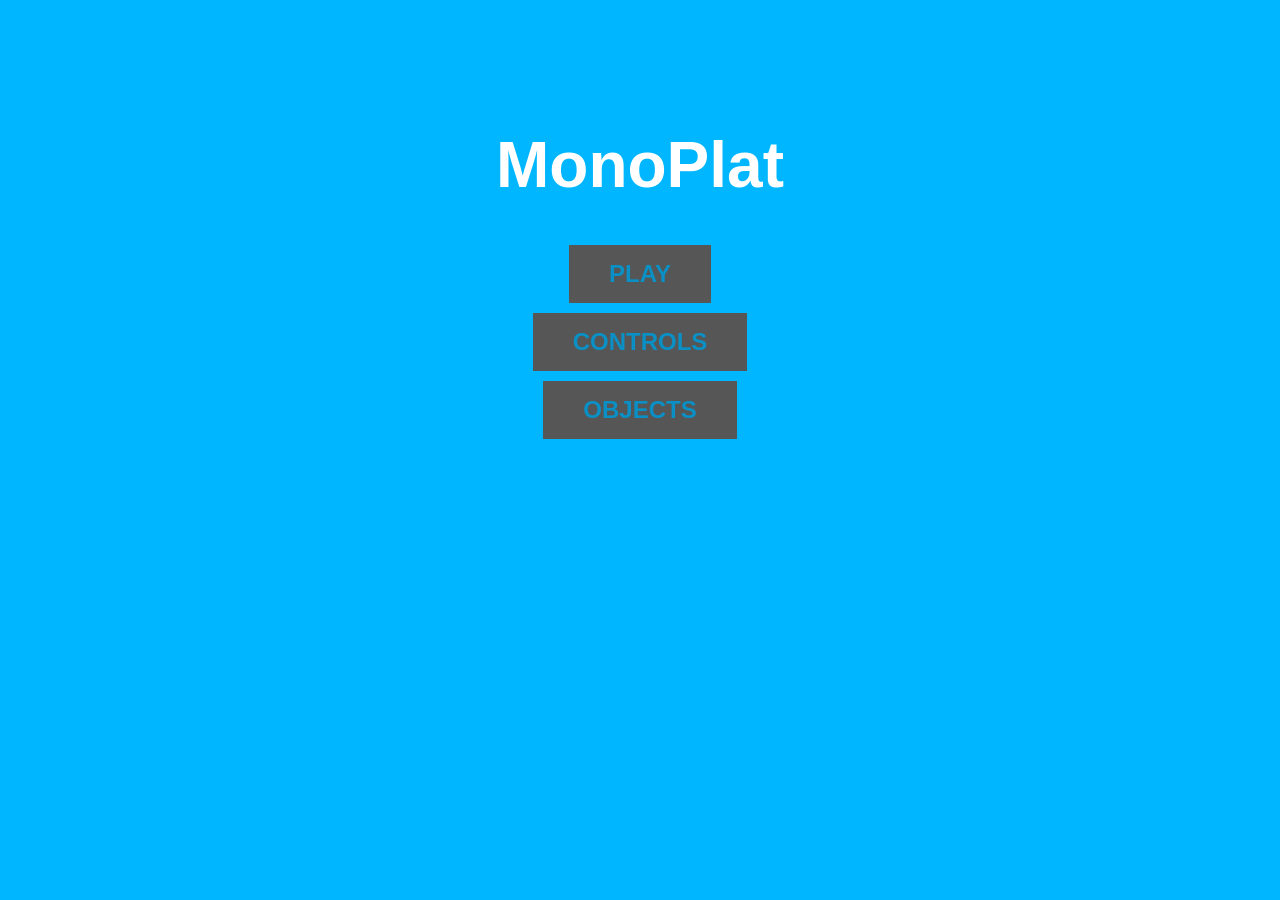
<file: index.html>
<!doctype html>
<html>
    <head>
        <title>MonoPlat Menu</title>
        <link rel="stylesheet" href="style.css">
    </head>
    <body>
        <h1>MonoPlat</h1>
        <a href="game.html"><button>PLAY</button></a>
        <a href="controls.html"><button>CONTROLS</button></a>
        <a href="dictionary.html"><button>OBJECTS</button></a>
    </body>
</html>
</file>
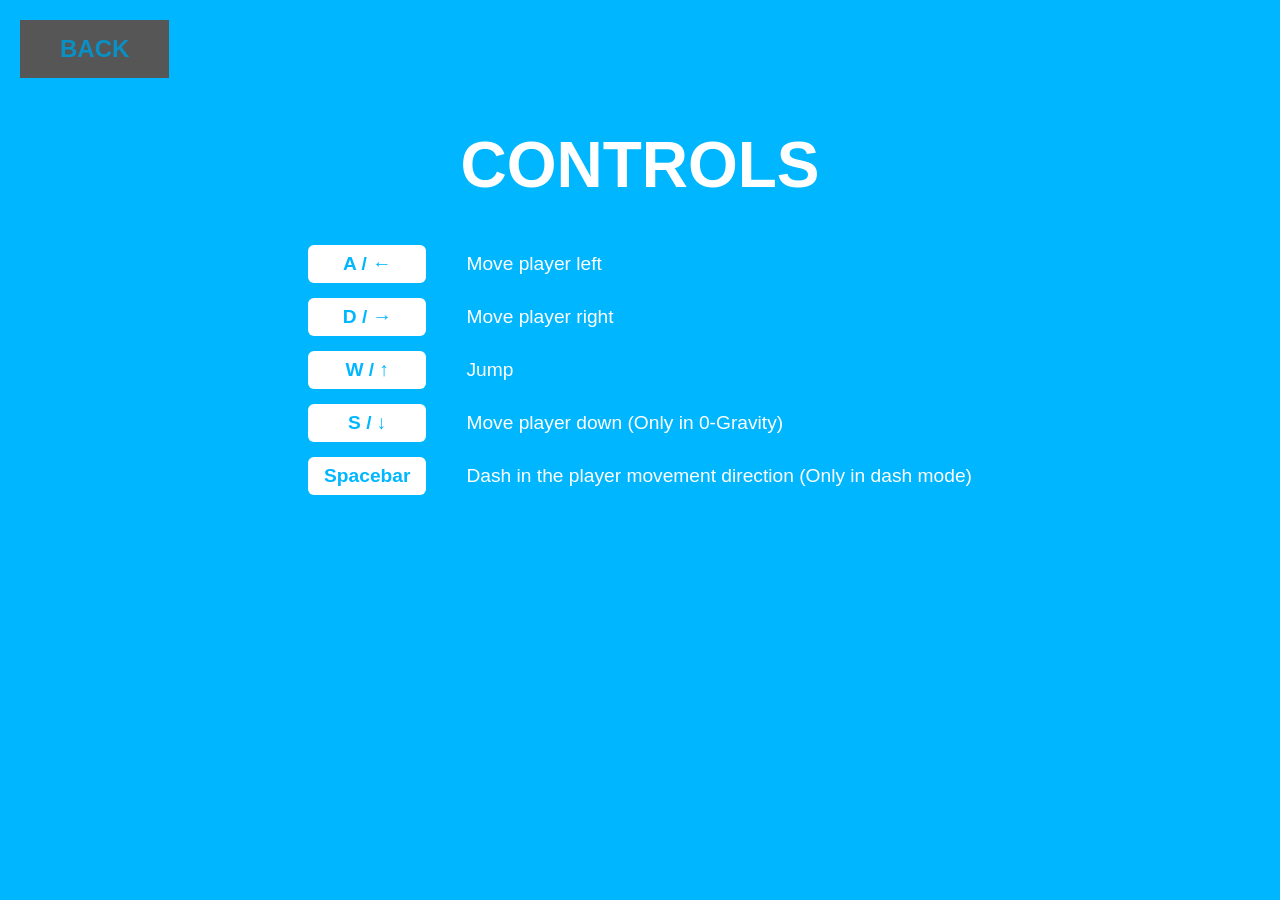
<file: controls.html>
<!DOCTYPE html>
<html>
    <head>
        <title>MonoPlat Controls</title>
        <link rel ="stylesheet" href = "style.css">
    </head>
    <body>
        <a href = "index.html"><button class = "back">BACK</button></a>
        <h1>CONTROLS</h1>
        <div class = "controlsDisplay">
            
            <div class = "hotkey">A / ←</div>
            <div class = "explanation">Move player left</div>

            <div class = "hotkey">D / →</div>
            <div class = "explanation">Move player right</div>

            <div class = "hotkey">W / ↑</div>
            <div class = "explanation">Jump</div>

            <div class = "hotkey">S / ↓</div>
            <div class = "explanation">Move player down (Only in 0-Gravity)</div>

            <div class = "hotkey">Spacebar</div>
            <div class = "explanation">Dash in the player movement direction (Only in dash mode)</div>

        </div>
    </body>
</html>
</file>
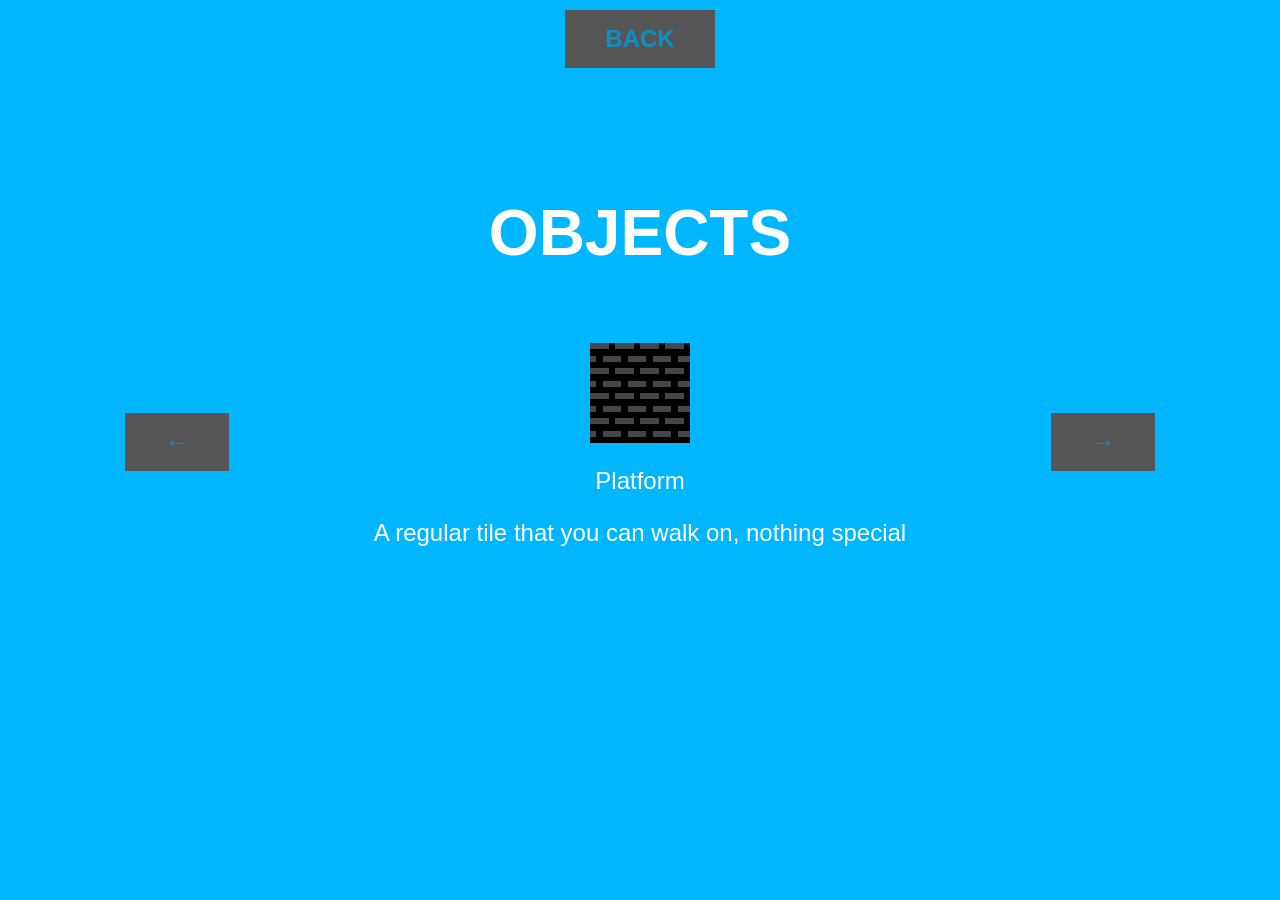
<file: dictionary.html>
<html>
    <head>
        <title>MonoPlat Objects</title>
        <link rel="stylesheet" href = "style.css">
    </head>
    <body>
        <a href="index.html"><button>BACK</button></a>
        <h1>OBJECTS</h1>

        <div style="display:flex; align-items:center; justify-content:center; gap: 20px;">
            <button onclick="navigate(-1)">←</button>
            <div id ="display">
                <img id="tile" src=""/>
                <p id="name"></p>
                <p id="desc"></p>
            </div>
            <button onclick="navigate(1)">→</button>
        </div>

        <script>
            const objects = [
                {name: "Platform", img: "platform.png", desc: "A regular tile that you can walk on, nothing special"},
                {name: "Magma", img: "spike.png", desc: "Decimates you as soon as you touch it"},
                {name: "Flag", img: "flag.png", desc: "Advances you to the next level"},
                {name: "Anti-Gravity", img: "grav.png", desc: "Eliminates gravity for that level"},
                {name: "Coolant", img: "invertSpike.png", desc: "Makes you immune to magma for that level"},
                {name: "Dash Core", img: "dash.png", desc: "Allows you to dash in the player's movement direction"},
            ];

            let current = 0;

            function show(index){
                document.getElementById("tile").src = objects[index].img;
                document.getElementById("name").textContent = objects[index].name;
                document.getElementById("desc").textContent = objects[index].desc;
            }
            function navigate(dir){
                const display = document.getElementById("display");
                display.style.opacity = 0;
                setTimeout(() => {
                    current = (current + dir + objects.length) % objects.length;
                    show(current);
                    display.style.opacity = 1;
                }, 300);
            }
            show(0);
        </script>

    </body>
</html>
</file>
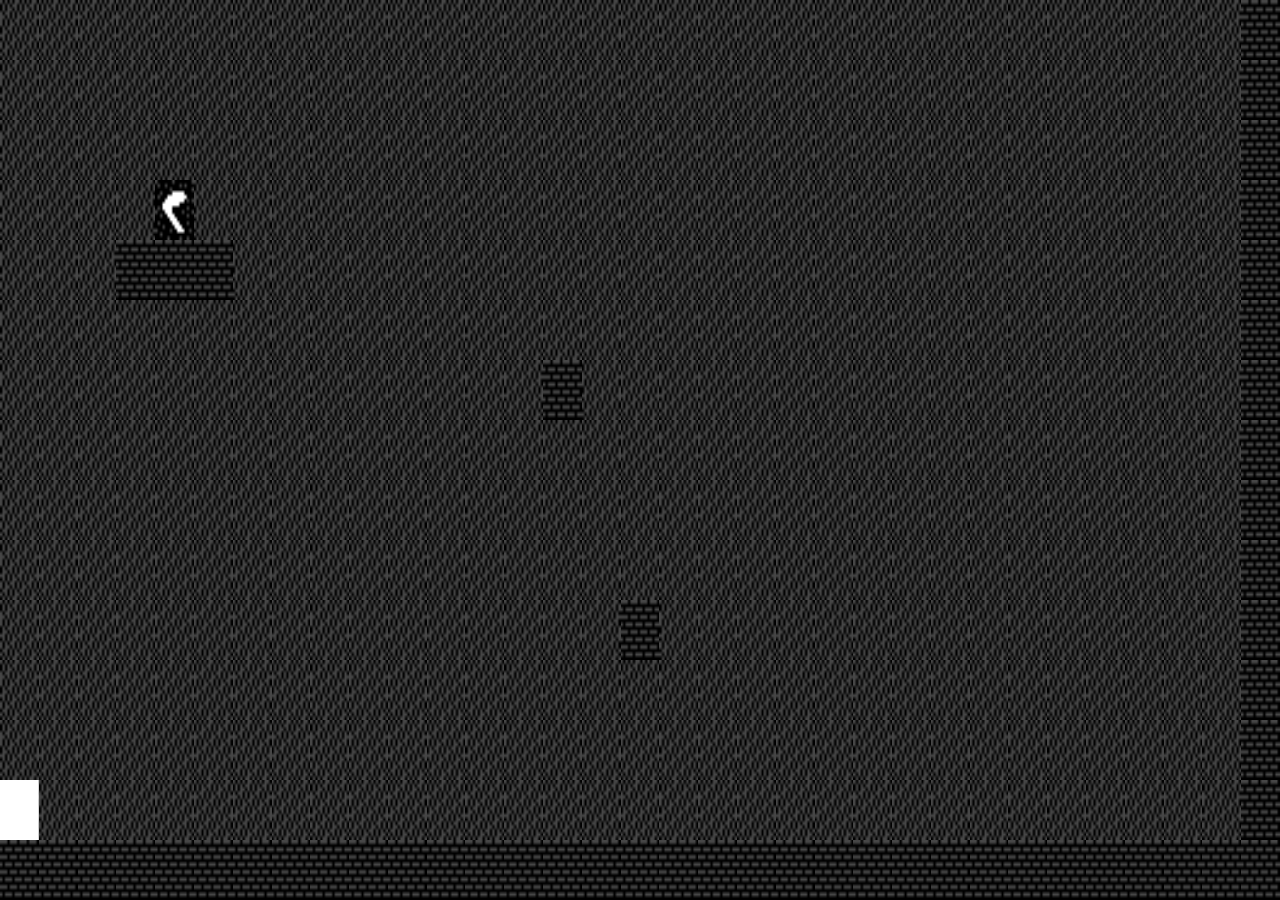
<file: game.html>
<!DOCTYPE html>
<html>
    <head>
        <title>MonoPlat Levels</title>
        <link rel = "stylesheet" href="style.css">
    </head>
    <body>
        <canvas id="game"></canvas>
        <script src="script.js"></script>
    </body>
</html>
</file>
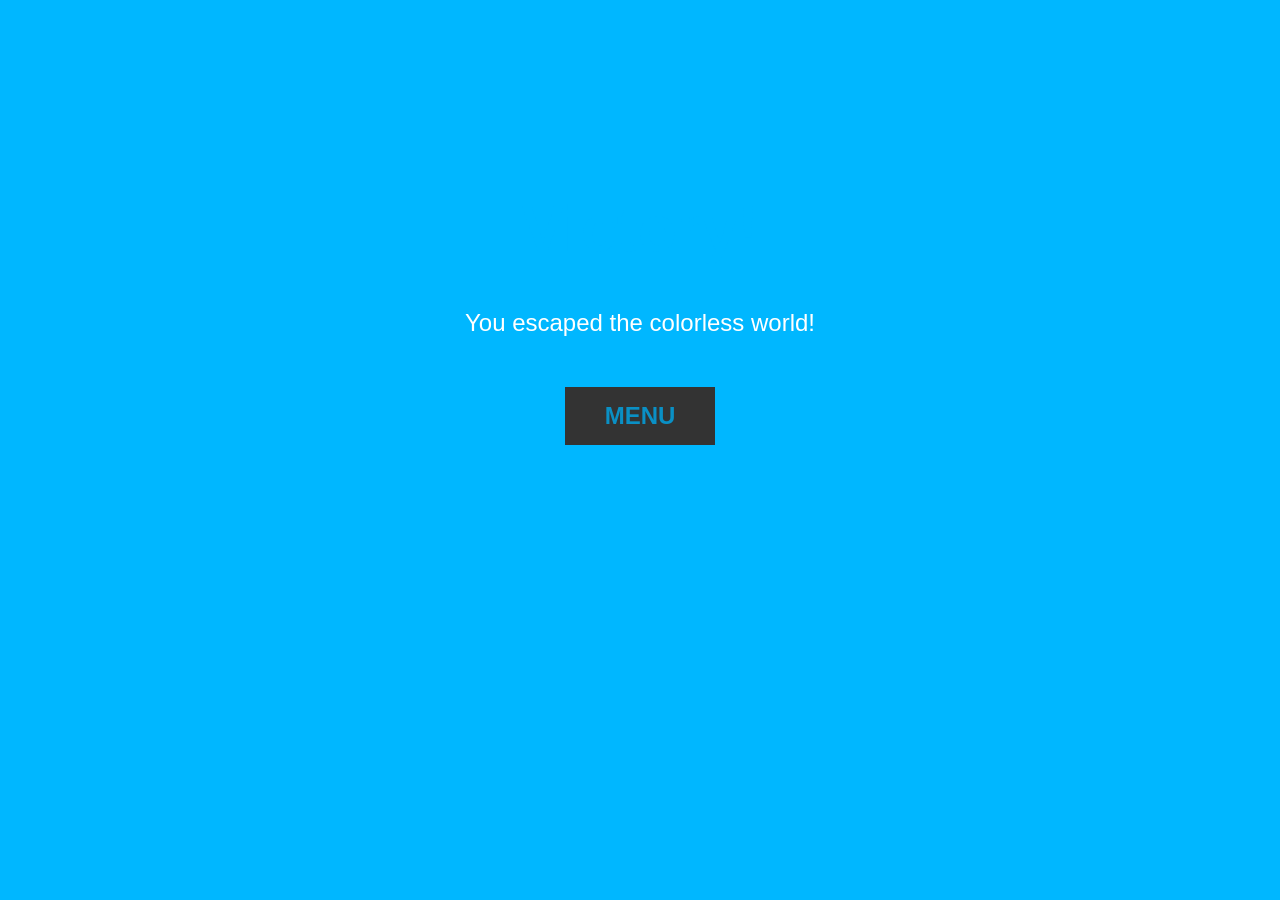
<file: victory.html>
<!DOCTYPE html>
<html>
    <head>
        <title>MonoPlat Victory</title>
        <link rel="stylesheet" href="style.css">
    </head>
    <body>
        <h1 style=
        "color: #00b7ff;
         margin-top: 15%;">
         Victory!</h1>
         <p>You escaped the colorless world!</p>
         <div style="margin-top: 50px;">
            <a href="index.html"><button style=
                "display: inline-block;
                 margin: 0;
                 background: #333;">
                 MENU</button></a>
        </div>
    </body>
</html>
</file>
<file: style.css>
html, body {
    margin: 0;
    overflow: hidden;
    background: #00b7ff;
    color: white;
    font-family: sans-serif;
    text-align: center;
}

canvas {
    display: block;
}

h1 {
    margin-top: 10%;
    font-size: 4em;
}

p {
    font-size: 1.5em;
}

button {
    display: block;
    margin: 10px auto;
    padding: 15px 40px;
    font-size: 1.5em;
    background: rgb(86, 86, 86);
    color: #0a90c5;
    border: none;
    cursor: pointer;
    font-weight: bold;
}

button:hover {
    background: #cce;
}

a {
    text-decoration: none;
}

#tile {
    width: 100px;
    height: 100px;
    margin-top: 30px;
    image-rendering: pixelated;
}

#display {
    transition: opacity .3s;
}

.controlsDisplay {
    display: grid;
    grid-template-columns: auto auto;
    gap: 15px 40px;
    margin: 40px auto;
    width: fit-content;
    text-align: left;
}

.hotkey {
    background: white;
    color: #00b7ff;
    padding: 8px 16px;
    font-size: 1.2em;
    font-weight: bold;
    border-radius: 6px;
    text-align: center;
}

.explanation {
    font-size: 1.2em;
    display: flex;
    align-items: center;
}

.back {
    position: absolute;
    top: 20px;
    left: 20px;
    margin: 0;
}
</file>
